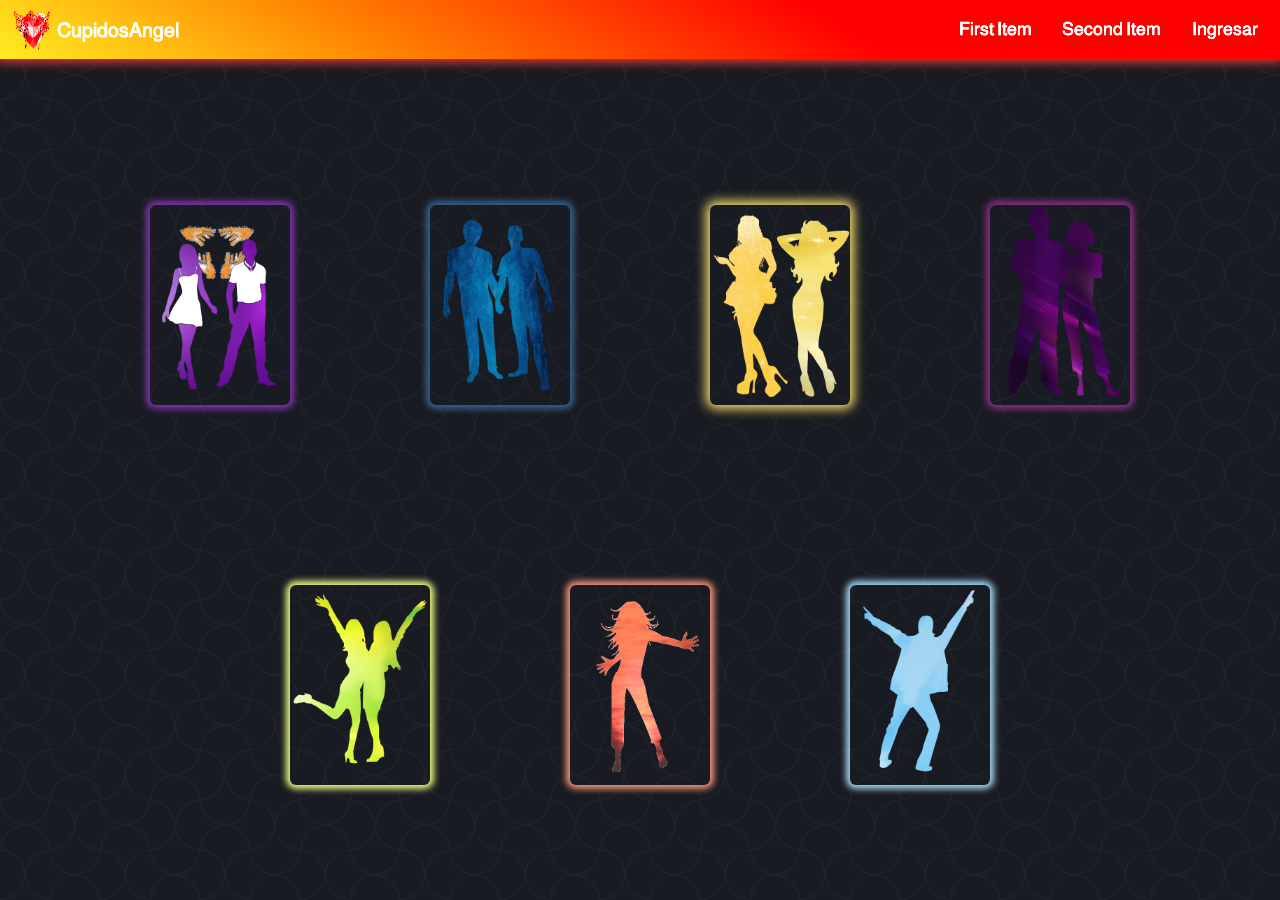
<file: v2/index.html>
<!DOCTYPE html>
<html lang="en" style="height: 100%;--s: 50px;--c: #191b22;--_s: calc(2*var(--s)) calc(2*var(--s));--_g: 35.36% 35.36% at;--_c: #0000 66%,#20222a 68% 70%,#0000 72%;background: radial-gradient(var(--_g) 100% 25%,var(--_c)) var(--s) var(--s)/var(--_s), radial-gradient(var(--_g) 0 75%,var(--_c)) var(--s) var(--s)/var(--_s), radial-gradient(var(--_g) 100% 25%,var(--_c)) 0 0/var(--_s), radial-gradient(var(--_g) 0 75%,var(--_c)) 0 0/var(--_s), repeating-conic-gradient(var(--c) 0 25%,#0000 0 50%) 0 0/var(--_s), radial-gradient(var(--_c)) 0 calc(var(--s)/2)/var(--s) var(--s) var(--c);background-attachment: fixed;overflow: hidden;overflow-x: visible;overflow-y: auto;font-family: Actor, sans-serif;">

<head>
    <meta charset="utf-8">
    <meta name="viewport" content="width=device-width, initial-scale=1.0, shrink-to-fit=no">
    <title>firstsViews</title>
    <link rel="stylesheet" href="assets/bootstrap/css/bootstrap.min.css">
    <link rel="stylesheet" href="assets/css/Actor.css">
    <link rel="stylesheet" href="assets/css/Aleo.css">
    <link rel="stylesheet" href="assets/css/Almarai.css">
    <link rel="stylesheet" href="assets/css/TSISQUILISDA.css">
    <link rel="stylesheet" href="assets/css/aos.min.css">
    <link rel="stylesheet" href="assets/css/animate.min.css">
</head>

<body style="margin: 0px;height: 100%;">
    <div class="container-fluid" style="padding: 0px;height: 100%;background: #ffffff;overflow: auto;overflow-x: hidden;">
        <header style="position: fixed;width: 100%;z-index: 1;box-shadow: 0px 0px 10px 3px #ed3833;">
            <nav class="navbar navbar-light navbar-expand-md" style="top: 0;width: 100%;z-index: 1;color: var(--bs-gray-100);padding-top: 8px;background: linear-gradient(31deg, #d35b28, #ff000c);font-family: Almarai, sans-serif;font-size: 18px;filter: brightness(200%) contrast(200%);">
                <div class="container-fluid"><img class="rounded img-fluid d-md-inline" src="assets/img/Iconos-final-22-removebg-preview.png" width="125" height="40" style="max-width: 40px;min-width: 40px;max-height: 40px;min-height: 40px;" loading="lazy"><a class="navbar-brand" href="#" style="font-weight: bold;color: rgb(255,255,255);margin-right: 0px;margin-left: 5px;filter: brightness(40%);">CupidosAngel</a><button data-bs-toggle="collapse" class="navbar-toggler" data-bs-target="#navcol-1"><span class="visually-hidden">Toggle navigation</span><span class="navbar-toggler-icon"></span></button>
                    <div class="collapse navbar-collapse justify-content-lg-end" id="navcol-1" style="color: rgb(248, 249, 250);filter: brightness(70%) contrast(55%);">
                        <!-- Start: navOptions -->
                        <ul class="navbar-nav" style="font-family: Almarai, sans-serif;font-weight: bold;">
                            <li class="nav-item"><a class="nav-link active" href="#" style="color: #ffffff;padding-left: 15px;padding-right: 15px;filter: brightness(60%);">First Item</a></li>
                            <li class="nav-item"><a class="nav-link" href="#" style="color: #ffffff;padding-left: 15px;padding-right: 15px;filter: brightness(60%);">Second Item</a></li><!-- Start: loggin -->
                            <li class="nav-item"><a class="nav-link" href="#" style="color: #ffffff;margin-right: 0px;padding-right: 10px;padding-left: 16px;filter: brightness(60%);">Ingresar</a></li><!-- End: loggin -->
                        </ul><!-- End: navOptions -->
                    </div>
                </div>
            </nav>
        </header>
        <main style="height: 100%;--s: 50px;--c: #191b22;--_s: calc(2*var(--s)) calc(2*var(--s));--_g: 35.36% 35.36% at;--_c: #0000 66%,#20222a 68% 70%,#0000 72%;background: radial-gradient(var(--_g) 100% 25%,var(--_c)) var(--s) var(--s)/var(--_s), radial-gradient(var(--_g) 0 75%,var(--_c)) var(--s) var(--s)/var(--_s), radial-gradient(var(--_g) 100% 25%,var(--_c)) 0 0/var(--_s), radial-gradient(var(--_g) 0 75%,var(--_c)) 0 0/var(--_s), repeating-conic-gradient(var(--c) 0 25%,#0000 0 50%) 0 0/var(--_s), radial-gradient(var(--_c)) 0 calc(var(--s)/2)/var(--s) var(--s) var(--c);background-attachment: fixed;overflow: auto;">
            <!-- Start: options -->
            <section class="d-flex" data-aos="fade-down" data-aos-duration="600" data-aos-delay="200" data-aos-once="true" style="min-height: 90%;--bs-body-bg: var(--bs-body-bg);margin-bottom: 30px;margin-top: 90px;">
                <div class="row g-0 row-cols-2 row-cols-sm-2 row-cols-md-3 row-cols-lg-3 row-cols-xl-4 row-cols-xxl-4 text-center justify-content-center align-items-stretch" style="margin: 0px auto;margin-top: 25px;margin-bottom: 25px;overflow: auto;">
                    <div class="col align-self-center" style="background: rgba(255,255,255,0);padding: 10px;">
                        <!-- Start: option1 --><a href="#"><img class="rounded img-fluid d-md-inline" data-bss-hover-animate="pulse" src="assets/img/Mujer-y-hombre-compañía.png" width="125" height="160" style="max-width: 140px;min-width: 125px;max-height: 200px;width: 140px;height: 200px;box-shadow: 0px 0px 6px 4px rgb(124,52,169);" loading="lazy"></a><!-- End: option1 -->
                    </div>
                    <div class="col align-self-center" style="padding: 10px;">
                        <!-- Start: option2 --><a href="#"><img class="rounded img-fluid d-md-inline" data-bss-hover-animate="pulse" src="assets/img/pareja-gays-finall.png" width="125" height="160" style="max-width: 140px;min-width: 125px;max-height: 200px;width: 140px;height: 200px;box-shadow: 0px 0px 6px 4px #37618c;" loading="lazy"></a><!-- End: option2 -->
                    </div>
                    <div class="col align-self-center" style="padding: 10px;">
                        <!-- Start: option3 --><a href="#"><img class="rounded img-fluid d-md-inline" data-bss-hover-animate="pulse" src="assets/img/CD.png" width="125" height="160" style="max-width: 140px;min-width: 125px;max-height: 200px;width: 140px;height: 200px;box-shadow: 0px 0px 11px 4px #f5dd69;" loading="lazy"></a><!-- End: option3 -->
                    </div>
                    <div class="col align-self-center" style="padding: 10px;">
                        <!-- Start: option4 --><a href="#"><img class="rounded img-fluid" data-bss-hover-animate="pulse" src="assets/img/hetero-parejaa.png" width="125" height="160" style="max-width: 140px;min-width: 125px;max-height: 200px;width: 140px;height: 200px;box-shadow: 0px 0px 6px 4px #882e82;" loading="lazy"></a><!-- End: option4 -->
                    </div>
                    <div class="col align-self-center" style="background: rgba(255,255,255,0);padding: 10px;">
                        <!-- Start: option5 --><a href="#"><img class="rounded img-fluid d-md-inline" data-bss-hover-animate="pulse" src="assets/img/lesbians-icon2fondoo.png" width="125" height="160" style="max-width: 140px;min-width: 125px;max-height: 200px;width: 140px;height: 200px;box-shadow: 0px 0px 6px 4px #e6f87d;" loading="lazy"></a><!-- End: option5 -->
                    </div>
                    <div class="col align-self-center" style="padding: 10px;">
                        <!-- Start: option6 --><a href="#"><img class="rounded img-fluid d-md-inline" data-bss-hover-animate="pulse" src="assets/img/Chicaa.gif" width="125" height="160" style="max-width: 140px;min-width: 125px;max-height: 200px;width: 140px;height: 200px;box-shadow: 0px 0px 6px 4px #f29274;" loading="lazy"></a><!-- End: option6 -->
                    </div>
                    <div class="col align-self-center" style="padding: 10px;">
                        <!-- Start: option7 --><a href="#"><img class="rounded img-fluid d-md-inline" data-bss-hover-animate="pulse" src="assets/img/Chicoo.png" width="125" height="160" style="max-width: 140px;min-width: 125px;max-height: 200px;width: 140px;height: 200px;box-shadow: 0px 0px 6px 4px #a2d5f2;" loading="lazy"></a><!-- End: option7 -->
                    </div>
                </div>
            </section><!-- End: options -->
            <!-- Start: filter -->
            <div class="row" style="margin-top: 0px;">
                <div class="col-12 justify-content-md-center">
                    <form class="d-flex flex-row justify-content-center flex-wrap" style="padding: 8px;background: var(--bs-gray);padding-left: 170px;padding-right: 170px;background: rgba(142,14,0,0);/*--bs-body-bg: #fff;*/filter: saturate(104%);margin-top: 0px;margin-bottom: 0px;">
                        <div class="col-auto col-sm-6 col-md-3" style="padding: 5px;"><input class="form-control flex-column" type="text" style="margin: 0px;margin-right: 0px;margin-left: 0px;" placeholder="Ciudad"></div>
                        <div class="col-auto col-sm-6 col-md-3" style="padding: 5px;"><input class="form-control flex-column" type="text" style="margin: 0px;margin-right: 0px;margin-left: 0px;" placeholder="Estado/Provincia"></div>
                        <div class="col-auto col-sm-12 col-md-3" style="padding: 5px;"><select class="form-select" style="margin: 0px;margin-left: 0px;margin-right: 0px;">
                                <optgroup label="This is a group">
                                    <option value="12" selected="">This is item 1</option>
                                    <option value="13">This is item 2</option>
                                    <option value="14">This is item 3</option>
                                </optgroup>
                            </select></div>
                        <div class="col-auto col-sm-12 col-md-2 text-start align-self-center"><input class="btn btn-primary" type="submit" style="margin-left: 10px;margin-right: 10px;"></div>
                    </form>
                </div>
            </div><!-- End: filter -->
            <!-- Start: usersPromotionItems -->
            <section style="margin-bottom: 55px;margin-left: 0px;margin-right: 0px;overflow: auto;margin-top: 40px;">
                <!-- Start: infoUser -->
                <div class="row g-0" style="margin: 0px auto;margin-bottom: 15px;border-radius: 15px;border-width: 1px;padding-top: 10px;padding-bottom: 10px;width: 80%;height: auto;max-height: 10%;">
                    <!-- Start: userImg -->
                    <div class="col-auto col-sm-12 col-md-6 col-lg-4 text-center d-inline-flex justify-content-evenly mx-auto" style="height: 100%;padding: 0px;margin: 0px;"><img class="rounded img-fluid d-md-inline" src="assets/img/model.png" width="125" height="160" style="max-width: 140px;min-width: 125px;max-height: 160px;" loading="lazy"><img class="rounded img-fluid" src="assets/img/model.png" width="125" height="160" style="max-width: 140px;min-width: 125px;max-height: 160px;" loading="lazy"></div><!-- End: userImg -->
                    <!-- Start: userDescription -->
                    <div class="col-auto col-sm-12 col-md-9 col-lg-7 col-xl-8 col-xxl-8 mx-md-auto ms-lg-auto" style="padding: 0px;padding-top: 10px;padding-bottom: 20px;padding-left: 16px;padding-right: 32px;color: var(--bs-gray-100);border-width: 1px;border-radius: 10px;margin-top: 10px;background: #ff2a2a;font-family: TSISQUILISDA;filter: blur(0px) brightness(200%);backdrop-filter: grayscale(0%);-webkit-backdrop-filter: grayscale(0%);box-shadow: 0px 0px 12px #ed3833;">
                        <!-- Start: tagsFavs -->
                        <div class="d-flex flex-row justify-content-between" style="filter: brightness(55%);">
                            <!-- Start: tags -->
                            <div class="d-inline-block">
                                <p>Paragraph</p>
                            </div><!-- End: tags -->
                            <!-- Start: favs -->
                            <div class="d-inline-block">
                                <p>Paragraph</p>
                            </div><!-- End: favs -->
                        </div><!-- End: tagsFavs -->
                        <h5 style="filter: brightness(55%);">Heading</h5>
                        <p style="margin: 0px;filter: brightness(55%);">This is a wider card with supporting text below as a natural lead-in to additional content. This content is a little bit longer.</p>
                    </div><!-- End: userDescription -->
                </div><!-- End: infoUser -->
                <!-- Start: infoUser -->
                <div class="row g-0" style="margin: 0px auto;margin-bottom: 15px;border-radius: 15px;border-width: 1px;padding-top: 10px;padding-bottom: 10px;width: 80%;height: auto;max-height: 10%;">
                    <!-- Start: userImg -->
                    <div class="col-auto col-sm-12 col-md-6 col-lg-4 text-center d-inline-flex justify-content-evenly mx-auto" style="height: 100%;padding: 0px;margin: 0px;"><img class="rounded img-fluid d-md-inline" src="assets/img/model.png" width="125" height="160" style="max-width: 140px;min-width: 125px;max-height: 160px;" loading="lazy"><img class="rounded img-fluid" src="assets/img/model.png" width="125" height="160" style="max-width: 140px;min-width: 125px;max-height: 160px;" loading="lazy"></div><!-- End: userImg -->
                    <!-- Start: userDescription -->
                    <div class="col-auto col-sm-12 col-md-9 col-lg-7 col-xl-8 col-xxl-8 mx-md-auto ms-lg-auto" style="padding: 0px;padding-top: 10px;padding-bottom: 20px;padding-left: 16px;padding-right: 32px;color: var(--bs-gray-100);border-width: 1px;border-radius: 10px;margin-top: 10px;background: #ff2a2a;font-family: TSISQUILISDA;filter: blur(0px) brightness(200%);backdrop-filter: grayscale(0%);-webkit-backdrop-filter: grayscale(0%);box-shadow: 0px 0px 12px #ed3833;">
                        <!-- Start: tagsFavs -->
                        <div class="d-flex flex-row justify-content-between" style="filter: brightness(55%);">
                            <!-- Start: tags -->
                            <div class="d-inline-block">
                                <p>Paragraph</p>
                            </div><!-- End: tags -->
                            <!-- Start: favs -->
                            <div class="d-inline-block">
                                <p>Paragraph</p>
                            </div><!-- End: favs -->
                        </div><!-- End: tagsFavs -->
                        <h5 style="filter: brightness(55%);">Heading</h5>
                        <p style="margin: 0px;filter: brightness(55%);">This is a wider card with supporting text below as a natural lead-in to additional content. This content is a little bit longer.</p>
                    </div><!-- End: userDescription -->
                </div><!-- End: infoUser -->
                <!-- Start: infoUser -->
                <div class="row g-0" style="margin: 0px auto;margin-bottom: 15px;border-radius: 15px;border-width: 1px;padding-top: 10px;padding-bottom: 10px;width: 80%;height: auto;max-height: 10%;">
                    <!-- Start: userImg -->
                    <div class="col-auto col-sm-12 col-md-6 col-lg-4 text-center d-inline-flex justify-content-evenly mx-auto" style="height: 100%;padding: 0px;margin: 0px;"><img class="rounded img-fluid d-md-inline" src="assets/img/model.png" width="125" height="160" style="max-width: 140px;min-width: 125px;max-height: 160px;" loading="lazy"><img class="rounded img-fluid" src="assets/img/model.png" width="125" height="160" style="max-width: 140px;min-width: 125px;max-height: 160px;" loading="lazy"></div><!-- End: userImg -->
                    <!-- Start: userDescription -->
                    <div class="col-auto col-sm-12 col-md-9 col-lg-7 col-xl-8 col-xxl-8 mx-md-auto ms-lg-auto" style="padding: 0px;padding-top: 10px;padding-bottom: 20px;padding-left: 16px;padding-right: 32px;color: var(--bs-gray-100);border-width: 1px;border-radius: 10px;margin-top: 10px;background: #ff2a2a;font-family: TSISQUILISDA;filter: blur(0px) brightness(200%);backdrop-filter: grayscale(0%);-webkit-backdrop-filter: grayscale(0%);box-shadow: 0px 0px 12px #ed3833;">
                        <!-- Start: tagsFavs -->
                        <div class="d-flex flex-row justify-content-between" style="filter: brightness(55%);">
                            <!-- Start: tags -->
                            <div class="d-inline-block">
                                <p>Paragraph</p>
                            </div><!-- End: tags -->
                            <!-- Start: favs -->
                            <div class="d-inline-block">
                                <p>Paragraph</p>
                            </div><!-- End: favs -->
                        </div><!-- End: tagsFavs -->
                        <h5 style="filter: brightness(55%);">Heading</h5>
                        <p style="margin: 0px;filter: brightness(55%);">This is a wider card with supporting text below as a natural lead-in to additional content. This content is a little bit longer.</p>
                    </div><!-- End: userDescription -->
                </div><!-- End: infoUser -->
                <!-- Start: infoUser -->
                <div class="row g-0" style="margin: 0px auto;margin-bottom: 15px;border-radius: 15px;border-width: 1px;padding-top: 10px;padding-bottom: 10px;width: 80%;height: auto;max-height: 10%;">
                    <!-- Start: userImg -->
                    <div class="col-auto col-sm-12 col-md-6 col-lg-4 text-center d-inline-flex justify-content-evenly mx-auto" style="height: 100%;padding: 0px;margin: 0px;"><img class="rounded img-fluid d-md-inline" src="assets/img/model.png" width="125" height="160" style="max-width: 140px;min-width: 125px;max-height: 160px;" loading="lazy"><img class="rounded img-fluid" src="assets/img/model.png" width="125" height="160" style="max-width: 140px;min-width: 125px;max-height: 160px;" loading="lazy"></div><!-- End: userImg -->
                    <!-- Start: userDescription -->
                    <div class="col-auto col-sm-12 col-md-9 col-lg-7 col-xl-8 col-xxl-8 mx-md-auto ms-lg-auto" style="padding: 0px;padding-top: 10px;padding-bottom: 20px;padding-left: 16px;padding-right: 32px;color: var(--bs-gray-100);border-width: 1px;border-radius: 10px;margin-top: 10px;background: #ff2a2a;font-family: TSISQUILISDA;filter: blur(0px) brightness(200%);backdrop-filter: grayscale(0%);-webkit-backdrop-filter: grayscale(0%);box-shadow: 0px 0px 12px #ed3833;">
                        <!-- Start: tagsFavs -->
                        <div class="d-flex flex-row justify-content-between" style="filter: brightness(55%);">
                            <!-- Start: tags -->
                            <div class="d-inline-block">
                                <p>Paragraph</p>
                            </div><!-- End: tags -->
                            <!-- Start: favs -->
                            <div class="d-inline-block">
                                <p>Paragraph</p>
                            </div><!-- End: favs -->
                        </div><!-- End: tagsFavs -->
                        <h5 style="filter: brightness(55%);">Heading</h5>
                        <p style="margin: 0px;filter: brightness(55%);">This is a wider card with supporting text below as a natural lead-in to additional content. This content is a little bit longer.</p>
                    </div><!-- End: userDescription -->
                </div><!-- End: infoUser -->
            </section><!-- End: usersPromotionItems -->
        </main>
    </div>
    <script src="assets/bootstrap/js/bootstrap.min.js"></script>
    <script src="assets/js/aos.min.js"></script>
    <script src="assets/js/bs-init.js"></script>
</body>

</html>
</file>
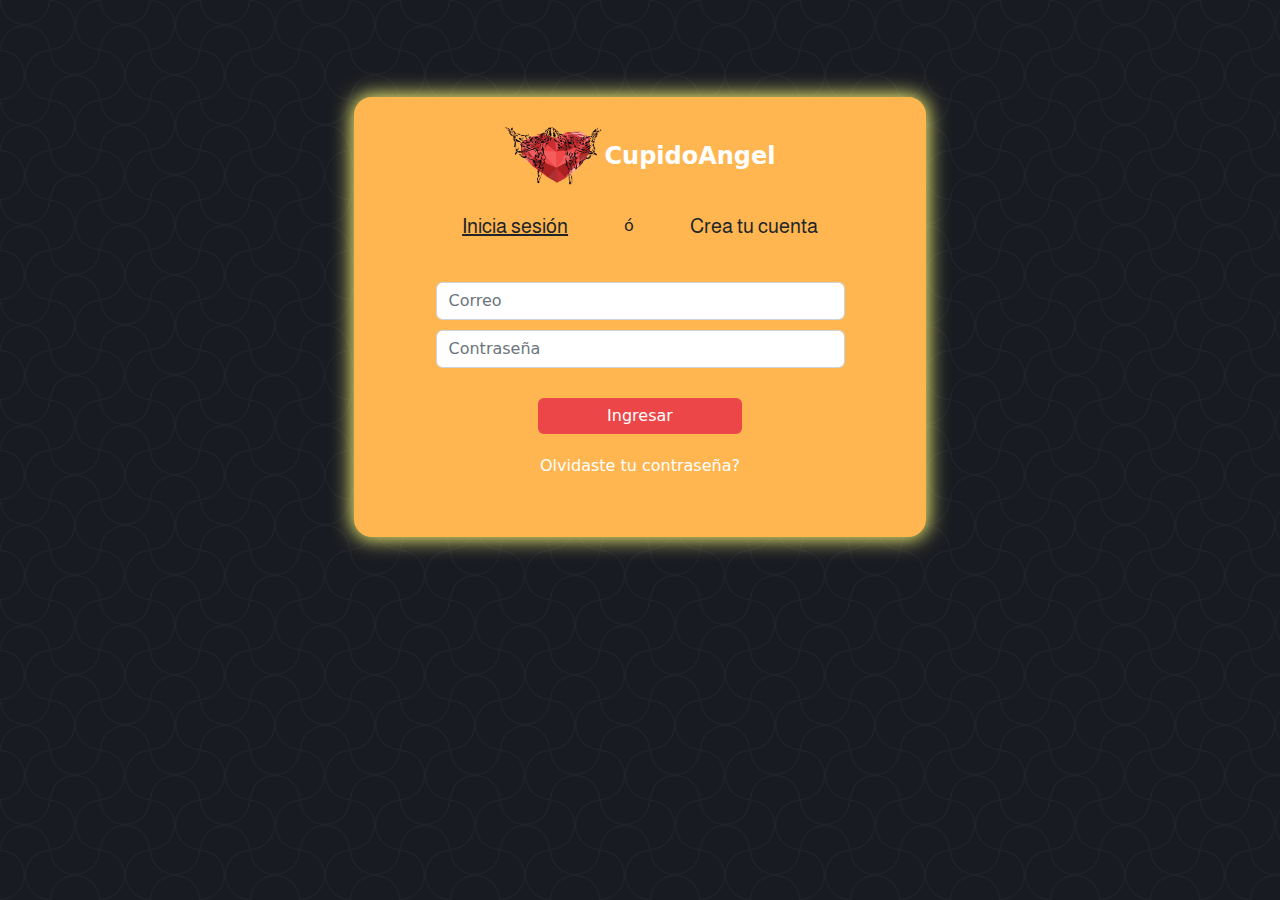
<file: loggin.html>
<!DOCTYPE html>
<html lang="en">

<head>
    <meta charset="utf-8">
    <meta name="viewport" content="width=device-width, initial-scale=1.0, shrink-to-fit=no">
    <title>loggin</title>
    <link rel="stylesheet" href="assets/bootstrap/css/bootstrap.min.css">
    <link rel="stylesheet" href="https://fonts.googleapis.com/css?family=Actor&amp;display=swap">
    <link rel="stylesheet" href="https://fonts.googleapis.com/css?family=Aleo&amp;display=swap">
    <link rel="stylesheet" href="https://fonts.googleapis.com/css?family=Almarai&amp;display=swap">
    <link rel="stylesheet" href="assets/css/TSISQUILISDA.css">
    <link rel="stylesheet" href="assets/css/home.css">
    <link rel="stylesheet" href="assets/css/css/loggin.css">
    <link rel="stylesheet" href="assets/css/css/Login-Form-Basic-icons.css">
    <link rel="stylesheet" href="assets/css/css/animate.min.css">
    <link rel="stylesheet" href="assets/css/css/me_model.css">
</head>

<body>
    <div class="container-fluid" id="container">
        <main>
            <section>
                <div class="row">
                    <div class="col-12 col-sm-12 col-md-6 col-lg-6 col-xl-6 col-xxl-6" id="form-area" style="padding: 40px;">
                        <div id="form-container">
                            <div id="background"></div>
                            <div id="form-fields">
                                <div class="d-flex justify-content-center justify-content-xl-center"><img class="img-fluid" src="assets/img/Iconos-final-22-removebg-preview.png" width="100" height="58" alt="logo" style="width: 100px;height: 58px;"><span class="fs-4 fw-semibold text-white d-flex align-items-center">CupidoAngel</span></div>
                                <div class="d-flex justify-content-evenly align-items-lg-center" id="tab-buttons-area"><button class="btn btn-primary border-0 signInUp-active-tabs-buttons" id="signIn-tab-button" type="button">Inicia sesión</button><span>&nbsp;ó&nbsp;</span><button class="btn btn-primary border-0" id="signUp-tab-button" type="button">Crea tu cuenta</button></div>
                                <form id="signIn-form">
                                    <div id="loggin-fields" class="d-flex flex-column justify-content-between"><input class="form-control form-inputs" type="email" placeholder="Correo" name="email" required=""><input class="form-control" type="password" style="margin: 10px 0px;" placeholder="Contraseña" name="password" required=""><input class="btn btn-primary mx-auto" type="submit" id="form-submit-button" name="loggin" value="Ingresar"><a class="text-center" id="forgot-psswrd" href="loggedIn.html" target="_parent">Olvidaste tu contraseña?</a></div>
                                </form>
                                <form id="signUp-form">
                                    <div id="register-fields" class="d-flex flex-column justify-content-between"><input class="form-control form-inputs" type="text" placeholder="Nombres" name="name" required="" autofocus="" inputmode="latin-name"><input class="form-control form-inputs" type="text" placeholder="Apellidos" name="lastNames" required="" inputmode="latin-name" autofocus=""><input class="form-control form-inputs" type="email" placeholder="Correo" name="email" required="" inputmode="email" autofocus=""><input class="form-control form-inputs" type="password" placeholder="Contraseña" name="password" required=""><input class="form-control form-inputs" type="text" placeholder="Nombre de usuario" name="email" required="" autofocus=""><input class="btn btn-primary mt-3" type="submit" id="form-submit-button-1" name="loggin" value="loggin">
                                        <div class="d-flex align-items-center m-2"><input type="checkbox" class="legal-terms-checkbox" required="" name="isAdult"><label class="form-label form-label ps-2 m-0" for="isAdult">Confirmo que soy mayor de edad&nbsp;</label></div>
                                        <div class="d-flex align-items-center m-2"><input type="checkbox" class="legal-terms-checkbox" required="" name="acceptsPageRules"><label class="form-label form-label ps-2 m-0" for="acceptsPageRules">Aceptas las reglas de la página</label></div>
                                        <div class="d-flex align-items-center m-2"><input type="checkbox" class="legal-terms-checkbox" required="" name="acceptsPageUssage"><label class="form-label form-label ps-2 m-0" for="acceptsPageUssage">Aceptas los términos de uso</label></div>
                                    </div>
                                </form>
                            </div>
                        </div>
                    </div>
                </div>
            </section>
        </main>
    </div>
    <script src="assets/bootstrap/js/bootstrap.min.js"></script>
    <script src="assets/js/bs-init.js"></script>
    <script src="assets/js/js/bs-init.js"></script>
    <script src="assets/js/signInUp.js"></script>
</body>

</html>
</file>
<file: v2/assets/css/Actor.css>
@font-face {
	font-family: 'Actor';
	src: url(../../assets/fonts/wEOzEBbCkc5cO0ejVSkPU9IP.woff2) format('woff2');
	font-weight: 400;
	font-style: normal;
	font-display: swap;
	unicode-range: U+0000-00FF, U+0131, U+0152-0153, U+02BB-02BC, U+02C6, U+02DA, U+02DC, U+2000-206F, U+2074, U+20AC, U+2122, U+2191, U+2193, U+2212, U+2215, U+FEFF, U+FFFD;
}
</file>
<file: v2/assets/css/Aleo.css>
@font-face {
	font-family: 'Aleo';
	src: url(../../assets/fonts/c4mv1nF8G8_swAPJ0R9rkodF_Q.woff2) format('woff2');
	font-weight: 400;
	font-style: normal;
	font-display: swap;
	unicode-range: U+0100-02AF, U+1E00-1EFF, U+2020, U+20A0-20AB, U+20AD-20CF, U+2113, U+2C60-2C7F, U+A720-A7FF;
}

@font-face {
	font-family: 'Aleo';
	src: url(../../assets/fonts/c4mv1nF8G8_swA3J0R9rkoc.woff2) format('woff2');
	font-weight: 400;
	font-style: normal;
	font-display: swap;
	unicode-range: U+0000-00FF, U+0131, U+0152-0153, U+02BB-02BC, U+02C6, U+02DA, U+02DC, U+2000-206F, U+2074, U+20AC, U+2122, U+2191, U+2193, U+2212, U+2215, U+FEFF, U+FFFD;
}
</file>
<file: v2/assets/css/Almarai.css>
@font-face {
	font-family: 'Almarai';
	src: url(../../assets/fonts/tsstApxBaigK_hnnQ1iFo1K0rqY.woff2) format('woff2');
	font-weight: 400;
	font-style: normal;
	font-display: swap;
	unicode-range: U+0600-06FF, U+200C-200E, U+2010-2011, U+204F, U+2E41, U+FB50-FDFF, U+FE80-FEFC, U+0000-00FF, U+0131, U+0152-0153, U+02BB-02BC, U+02C6, U+02DA, U+02DC, U+2000-206F, U+2074, U+20AC, U+2122, U+2191, U+2193, U+2212, U+2215, U+FEFF, U+FFFD;
}
</file>
<file: v2/assets/css/TSISQUILISDA.css>
@font-face {
	font-family: 'TSISQUILISDA';
	src: url(../../assets/fonts/TSISQUILISDA.woff2) format('woff2'),
	url(../../assets/fonts/TSISQUILISDA.woff) format('woff');
	font-weight: normal;
	font-style: normal;
	font-display: swap;
}
</file>
<file: assets/css/TSISQUILISDA.css>
@font-face {
	font-family: 'TSISQUILISDA';
	src: url(../../assets/fonts/TSISQUILISDA.woff2) format('woff2'),
	url(../../assets/fonts/TSISQUILISDA.woff) format('woff');
	font-weight: normal;
	font-style: normal;
	font-display: swap;
}
</file>
<file: assets/css/home.css>
html {
  height: 100%;
  --s: 50px;
  --c: #191b22;
  --_s: calc(2*var(--s)) calc(2*var(--s));
  --_g: 35.36% 35.36% at;
  --_c: #0000 66%, #20222a 68% 70%, #0000 72%;
  background: radial-gradient(var(--_g) 100% 25%, var(--_c)) var(--s) var(--s)/var(--_s), radial-gradient(var(--_g) 0 75%, var(--_c)) var(--s) var(--s)/var(--_s), radial-gradient(var(--_g) 100% 25%, var(--_c)) 0 0/var(--_s), radial-gradient(var(--_g) 0 75%, var(--_c)) 0 0/var(--_s), repeating-conic-gradient(var(--c) 0 25%, #0000 0 50%) 0 0/var(--_s), radial-gradient(var(--_c)) 0 calc(var(--s)/2)/var(--s) var(--s) var(--c);
  background-attachment: fixed;
  overflow: hidden;
  overflow-x: visible;
  overflow-y: auto;
  font-family: Actor, sans-serif;
}

body {
  margin: 0px;
  height: 100%;
}

#container {
  padding: 0px;
  height: 100%;
  overflow: auto;
  overflow-x: hidden;
}

header {
  position: fixed;
  width: 100%;
  z-index: 1;
  box-shadow: 0px 0px 10px 3px #ed3833;
}

.navbar {
  top: 0;
  width: 100%;
  z-index: 1;
  color: var(--bs-gray-100);
  padding: 13px 0px;
  padding-top: 12px;
  background: linear-gradient(90deg, #d35b28 15%, #ff000c);
  font-family: Almarai, sans-serif;
  font-size: 18px;
  filter: brightness(200%) contrast(200%);
  height: 100%;
  padding-bottom: 12px;
  box-shadow: 0px 0px 10px 3px #ed3833;
}

#products {
  height: 100%;
  --s: 50px;
  --c: #191b22;
  --_s: calc(2*var(--s)) calc(2*var(--s));
  --_g: 35.36% 35.36% at;
  --_c: #0000 66%, #20222a 68% 70%, #0000 72%;
  background: radial-gradient(var(--_g) 100% 25%, var(--_c)) var(--s) var(--s)/var(--_s), radial-gradient(var(--_g) 0 75%, var(--_c)) var(--s) var(--s)/var(--_s), radial-gradient(var(--_g) 100% 25%, var(--_c)) 0 0/var(--_s), radial-gradient(var(--_g) 0 75%, var(--_c)) 0 0/var(--_s), repeating-conic-gradient(var(--c) 0 25%, #0000 0 50%) 0 0/var(--_s), radial-gradient(var(--_c)) 0 calc(var(--s)/2)/var(--s) var(--s) var(--c);
  background-attachment: fixed;
  overflow: auto;
}

#navcol-1 {
  color: rgb(248, 249, 250);
  filter: brightness(70%) contrast(55%);
}

#products-filter {
  --bs-body-bg: var(--bs-body-bg);
  margin-top: 90px;
  padding-bottom: 0px;
  margin-bottom: 1px;
}

#product-filter-row {
  margin: 0px auto;
  margin-bottom: 0px;
  overflow: auto;
  width: 85%;
  max-width: 100%;
  min-width: 85%;
  padding-left: 0px;
  margin-top: 26px;
}

#filter {
  margin-right: 0px;
  padding: 10px 15px;
  padding-left: 25px;
  padding-right: 25px;
}

#options {
  background: rgba(255, 255, 255, 0);
  padding: 15px;
}

#userPromotionItems {
  margin-bottom: 55px;
  margin-left: 0px;
  margin-right: 0px;
  overflow: auto;
  margin-top: 40px;
}

.user-promotion-card {
  margin: 0px auto;
  margin-bottom: 15px;
  border-radius: 15px;
  border-width: 1px;
  padding-top: 10px;
  padding-bottom: 10px;
  width: 80%;
  height: auto;
  max-height: 10%;
}

.user-promotion-img {
  height: 100%;
  padding: 0px;
  margin: 0px;
}

.user-promotion-description {
  padding: 0px;
  padding-top: 10px;
  padding-bottom: 20px;
  padding-left: 16px;
  padding-right: 32px;
  color: var(--bs-gray-100);
  border-width: 1px;
  border-radius: 10px;
  margin-top: 10px;
  background: #ff2a2a;
  font-family: TSISQUILISDA;
  filter: blur(0px) brightness(200%);
  backdrop-filter: grayscale(0%);
  -webkit-backdrop-filter: grayscale(0%);
  box-shadow: 0px 0px 12px #ed3833;
}

/* Premium slider */

.premium-featured-container {
  margin: 0px auto;
  overflow-x: hidden;
  width: 85%;
  max-width: 100%;
  min-width: 85%;
  margin-top: 26px;
  display: flex;
  scroll-behavior: smooth;
}

.premium-card {
  width: 180px;
  flex: 0 0 auto;
  height: 225px;
  padding: 10px 5px;
}

.product-thumb {
  width: 100%;
  height: 100%;
  object-fit: cover;
  position: relative;
}

.product-info {
  width: 100%;
  height: 20%;
}

.premium-featured-img {
  width: 100%;
  height: 75%;
  position: relative;
  overflow: hidden;
}

.card-button {
  position: absolute;
  bottom: 20px;
  left: 10%;
  width: 80%;
  display: none;
}

.premium-featured-img:hover .card-button {
  display: initial;
}

.contact-info {
  display: block;
}

.contact-description {
  display: block;
  color: white;
}

.premium-card:hover .card-button {
  display: initial;
}

.featured-card:hover .card-button {
  display: initial;
}

.price {
  color: white;
}

.premium-featured-zone {
  color: rgb(255, 255, 255);
  font-weight: bold;
  width: 80%;
  margin: 0 auto 0px;
}

/* Slider container */

.featured-card {
  width: 140px;
  flex: 0 0 auto;
  height: 170px;
  padding: 10px 5px;
  overflow-y: hidden;
}

#cupidoAngel-logo {
  max-width: 40px;
  min-width: 40px;
  max-height: 40px;
  min-height: 40px;
}

#cupidoAngel-logo-name {
  font-weight: bold;
  color: rgb(255, 255, 255);
  margin-right: 0px;
  margin-left: 5px;
  filter: brightness(40%);
}

.user-promotion-thumb {
  max-width: 140px;
  min-width: 125px;
  max-height: 160px;
}

#cupidoAngel-logo-title {
  font-weight: bold;
  color: rgb(255, 255, 255);
  margin-right: 0px;
  margin-left: 5px;
  filter: brightness(40%);
}

#coins {
  width: 30px;
  height: 30px;
  transform: perspective(0px) scale(1.30);
}

#navItem-coin {
  filter: brightness(107%) contrast(200%);
  margin: 0px;
  margin-right: 6px;
  margin-left: 6px;
  padding: 0px;
  padding-left: 0px;
  width: 155px;
  height: 40px;
  padding-top: 0px;
  padding-bottom: 0px;
  margin-bottom: 6px;
  margin-top: 6px;
}

#add-ads {
  transform: scale(1.39);
  background: transparent;
  height: 30px;
  width: 30px;
}

#user-logo {
  width: 30px;
  height: 30px;
  transform: scale(1.39);
  background: transparent;
}

.navItems-links {
  text-decoration: none;
  color: rgb(255, 255, 255);
}

#link-coin {
  background: rgba(92, 71, 71, 0.56);
  filter: brightness(94%) contrast(111%) saturate(98%);
  padding-top: 0px;
  padding-bottom: 0px;
  padding-left: 0px;
  padding-right: 0px;
  width: 40px;
  height: 100%;
  text-align: center;
  border-width: 1px;
  border-radius: 20px;
}

#premium-filter {
  margin-top: 90px;
}

#option-img-1 {
  max-width: 140px;
  max-height: 200px;
  width: 42px;
  height: 60px;
  box-shadow: 0px 0px 11px 4px #f5dd69;
}

#option-img-2 {
  max-width: 140px;
  max-height: 200px;
  width: 42px;
  height: 60px;
  box-shadow: 0px 0px 6px 4px #a2d5f2;
}

#option-img-3 {
  max-width: 140px;
  max-height: 200px;
  width: 42px;
  height: 60px;
  box-shadow: 0px 0px 6px 4px #882e82;
}

#option-img-4 {
  max-width: 140px;
  max-height: 200px;
  width: 42px;
  height: 60px;
  box-shadow: 0px 0px 6px 4px #f29274;
}

#option-img-5 {
  max-width: 140px;
  max-height: 200px;
  width: 42px;
  height: 60px;
  box-shadow: 0px 0px 6px 4px #e6f87d;
}

#option-img-6 {
  max-width: 140px;
  max-height: 200px;
  width: 42px;
  height: 60px;
  box-shadow: 0px 0px 6px 4px #37618c;
}

#option-img-7 {
  max-width: 140px;
  max-height: 200px;
  width: 42px;
  height: 60px;
  box-shadow: 0px 0px 6px 4px rgb(124, 52, 169);
}

.navItems {
  filter: brightness(107%) contrast(200%);
  width: 170px;
  height: 40px;
  margin-top: 6px;
  margin-bottom: 6px;
  margin-right: 6px;
  margin-left: 6px;
}

.navItems-internal-links {
  height: 100%;
  color: #ffffff;
  text-decoration: none;
}
</file>
<file: assets/css/css/loggin.css>
html {
  overflow: hidden;
  height: 100%;
  --s: 50px;
  --c: #191b22;
  --_s: calc(2*var(--s)) calc(2*var(--s));
  --_g: 35.36% 35.36% at;
  --_c: #0000 66%, #20222a 68% 70%, #0000 72%;
  background: radial-gradient(var(--_g) 100% 25%, var(--_c)) var(--s) var(--s)/var(--_s), radial-gradient(var(--_g) 0 75%, var(--_c)) var(--s) var(--s)/var(--_s), radial-gradient(var(--_g) 100% 25%, var(--_c)) 0 0/var(--_s), radial-gradient(var(--_g) 0 75%, var(--_c)) 0 0/var(--_s), repeating-conic-gradient(var(--c) 0 25%, #0000 0 50%) 0 0/var(--_s), radial-gradient(var(--_c)) 0 calc(var(--s)/2)/var(--s) var(--s) var(--c);
  background-attachment: fixed;
  font-family: Actor, sans-serif;
}

body {
  background-color: initial;
}

#form-area {
  padding: 0px;
  margin: 0px auto;
  padding-left: 15px;
  padding-right: 15px;
  padding-top: 14px;
}

#form-container {
  min-height: 370px;
  padding-top: 10%;
  padding-bottom: 5%;
}

#background {
  filter: brightness(200%);
  box-shadow: 0px 0px 20px 2px #f28c3c;
  border-radius: 18px;
  border-width: 0px;
  border-style: none;
  width: auto;
  background: #d35b28;
  height: 440px;
}

#form-fields {
  position: relative;
  top: -410px;
}

.form-inputs {
  margin-top: 15px;
}

#form-submit-button {
  margin: 20px 0px;
  background: rgb(237, 70, 72);
  border-style: none;
  width: 50%;
}

#form-submit-button:hover {
  background: rgb(236, 151, 152);
  cursor: pointer;
}

#forgot-psswrd {
  text-decoration: none;
  color: rgb(255, 255, 255);
}

#forgot-psswrd:hover {
  color: rgb(80, 80, 80);
}

#loggin-fields {
  width: 75%;
  margin: 20px 0px auto;
  margin-right: auto;
  margin-left: auto;
  padding: 0px 10px;
}

#register-fields {
  width: 75%;
  margin: 20px 0px auto;
  margin-right: auto;
  margin-left: auto;
  padding: 0px 10px;
}

#signUp-form {
  display: none;
}

#signIn-form {
  display: block;
}

#signIn-tab-button {
  background: transparent;
  font-family: Almarai, sans-serif;
  font-size: 20px;
  color: rgb(33,37,41);
}

#signUp-tab-button {
  background: transparent;
  font-family: Almarai, sans-serif;
  font-size: 20px;
  color: rgb(33,37,41);
}

.signInUp-active-tabs-buttons {
  text-decoration: underline;
}

#tab-buttons-area {
  width: 80%;
  margin: 0px auto;
  margin-top: 20px;
}
</file>
<file: assets/css/css/Login-Form-Basic-icons.css>
.bs-icon {
  --bs-icon-size: .75rem;
  display: flex;
  flex-shrink: 0;
  justify-content: center;
  align-items: center;
  font-size: var(--bs-icon-size);
  width: calc(var(--bs-icon-size) * 2);
  height: calc(var(--bs-icon-size) * 2);
  color: var(--bs-primary);
}

.bs-icon-xs {
  --bs-icon-size: 1rem;
  width: calc(var(--bs-icon-size) * 1.5);
  height: calc(var(--bs-icon-size) * 1.5);
}

.bs-icon-sm {
  --bs-icon-size: 1rem;
}

.bs-icon-md {
  --bs-icon-size: 1.5rem;
}

.bs-icon-lg {
  --bs-icon-size: 2rem;
}

.bs-icon-xl {
  --bs-icon-size: 2.5rem;
}

.bs-icon.bs-icon-primary {
  color: var(--bs-white);
  background: var(--bs-primary);
}

.bs-icon.bs-icon-primary-light {
  color: var(--bs-primary);
  background: rgba(var(--bs-primary-rgb), .2);
}

.bs-icon.bs-icon-semi-white {
  color: var(--bs-primary);
  background: rgba(255, 255, 255, .5);
}

.bs-icon.bs-icon-rounded {
  border-radius: .5rem;
}

.bs-icon.bs-icon-circle {
  border-radius: 50%;
}
</file>
<file: assets/css/css/me_model.css>
.user-photos-container {
  overflow-x: hidden;
  width: 100%;
  height: auto;
  display: flex;
  justify-content: space-evenly;
  padding: 0px 20px;
  flex-wrap: wrap;
}

.photo-area-img {
  width: 100%;
  height: 100%;
  position: relative;
  overflow: hidden;
  clip-path: polygon(30% 0%, 70% 0%, 100% 25%, 100% 75%, 70% 95%, 30% 95%, 0% 75%, 0% 25%);
}

.user-photo-card {
  width: 200px;
  height: 200px;
  flex: 0 0 auto;
  padding: 10px 5px;
}

.card-button-user-photos {
  position: absolute;
  display: none;
  width: 80%;
  left: 10%;
  bottom: 40%;
  text-align: center;
}

.user-photo-card:hover .card-button-user-photos {
  display: initial;
}

.remove-photo-button {
  background: #ed4648;
  border: 1px solid black;
  padding: 0px;
}

.remove-photo-button:hover {
  background-color: #df696b;
}

.edit-add-photo-button {
  background-color: rgb(108, 104, 104);
  border: 1px solid black;
  padding: 0px;
}

.edit-add-photo-button:hover {
  background-color: rgb(217, 215, 215);
}

.edit-add-remove-button-img {
  max-height: 40px;
  max-width: 40px;
}

.upload-photo-input {
  display: none;
}

#form-row {
  margin: 35px auto;
  width: 90%;
  margin-bottom: 0px;
}

.form-col {
  padding: 15px;
}

#form-row-2 {
  width: 90%;
  padding: 14px;
  margin: 0px auto;
}

#form-row-2-col {
  margin: 0px auto;
  height: 100%;
}

.registration-fields {
  color: rgb(255, 255, 255);
  background: #ed4648;
  font-family: Actor, sans-serif;
  font-size: 20px;
  margin: 0px;
  border-radius: 13px;
  padding: 5px;
}

.textInput-style {
  background: rgba(255, 255, 255, 0);
  border-width: 1px;
  color: rgb(255, 255, 255);
  width: 60%;
}

.numberInput-style {
  background: rgba(255, 255, 255, 0);
  border-width: 1px;
  color: rgb(255, 255, 255);
  width: 60%;
}

#form-font-color {
  color: rgb(255, 255, 255);
  font-size: 20px;
}

.disponibility-days {
  color: rgb(255, 255, 255);
  margin: 0px;
  margin-left: 5px;
  font-size: 20px;
  margin-right: 0px;
}

.disponibility-hours {
  width: 20%;
  height: 15%;
}

.legal-terms-checkbox {
  width: 15px;
  height: 15px;
  max-height: 15px;
  max-width: 15px;
}

#user-photos-section {
  margin-bottom: 0px;
  margin-top: 130px;
}

#form-submit-buttons {
  width: 90%;
  margin: 20px auto;
}

.selector-input {
  width: 100%;
}

#submit-form-button {
  background: #ed4648;
  border-style: none;
}

#submit-form-button:hover {
  background-color: #df696b;
}

#cancel-form-button {
  background: rgb(108, 104, 104);
  border-style: none;
}

#cancel-form-button:hover {
  background-color: rgb(217, 215, 215);
}

#text-area-input {
  height: 40%;
  max-height: 40%;
  margin-top: 15px;
  margin-bottom: 15px;
}
</file>
